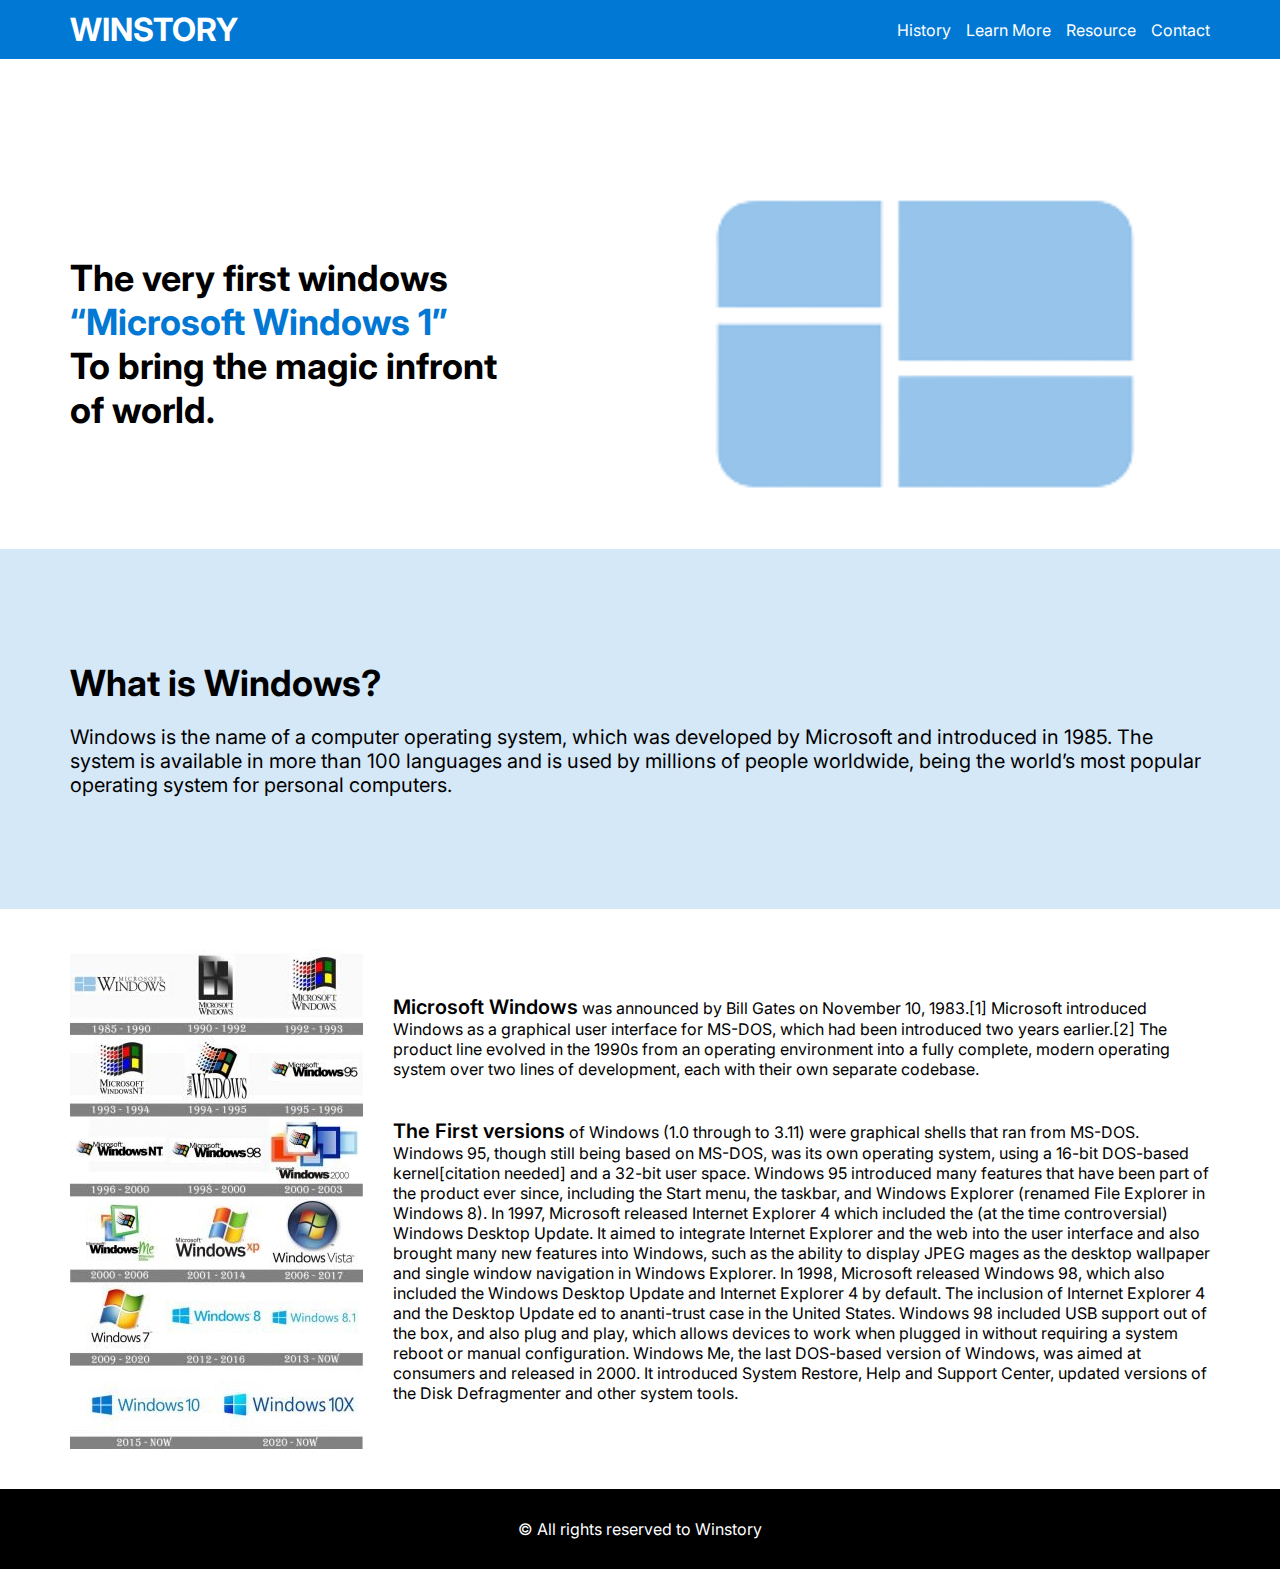
<file: index.html>
<!DOCTYPE html>
<html lang="en">

<head>
    <meta charset="UTF-8">
    <meta http-equiv="X-UA-Compatible" content="IE=edge">
    <meta name="viewport" content="width=device-width, initial-scale=1.0">
    <title>Winstory</title>
    <link rel="stylesheet" href="index.css">
    <link rel="stylesheet" href="component.css">
</head>

<body>
    <div class="header">
        <div class=" container">
            <div class="flex w-full items-center justify-between flex_mobile">
                <a class="text-white" href="index.html">
                    <h1>WINSTORY</h1>
                </a>
                <div class=" flex items-center gap-5">
                    <a class="text-white" href="history.html">History</a>
                    <a class="text-white" href="learn-more.html">Learn More</a>
                    <a class="text-white" href="resources.html">Resource</a>
                    <a class="text-white" href="contact.html">Contact</a>
                </div>
            </div>
        </div>
    </div>
    <div class="w-full">
        <div class="container">
            <div class="w-full header_grid">
                <h1>
                    The very first windows <br>
                    <span class="text-pr">“Microsoft Windows 1”</span>
                    <br>
                    To bring the magic infront
                    <br>
                    of world.
                </h1>
                <img class="w-full  contain" src="photos/windows1.png" alt="">
            </div>

        </div>
        <div class="what__is__windows">
            <div class="container h-full">
                <div class=" h-full flex justify-center flex-col">
                    <h1>What is Windows?</h1>
                    <p class="windos_peragraph">Windows is the name of a computer operating system, which was developed
                        by Microsoft and introduced in 1985. The system is available in more than 100 languages and is
                        used by millions of people worldwide, being the world’s most popular operating system for
                        personal computers.</p>
                </div>
            </div>
        </div>

        <div class="container">
            <div class="flex items-center gap-10 hero__history ">
                <img src="photos/Windows-Logo-history.jpg" alt="">
                <div>
                    <p><span class="large_font">Microsoft Windows</span> was announced by Bill Gates on
                        November 10, 1983.[1] Microsoft introduced Windows as a graphical
                        user interface for MS-DOS, which had been introduced two years
                        earlier.[2] The product line evolved in the 1990s from an operating
                        environment into a fully complete, modern operating system over
                        two lines of development, each with their own separate codebase.</p>
                    <p class="margin_top_hero"><span class="large_font">The First versions</span> of Windows (1.0
                        through to 3.11) were graphical
                        shells that ran from MS-DOS. Windows 95, though still being based
                        on MS-DOS, was its own operating system, using a 16-bit DOS-based
                        kernel[citation needed] and a 32-bit user space. Windows 95
                        introduced many features that have been part of the product
                        ever since, including the Start menu, the taskbar, and Windows
                        Explorer (renamed File Explorer in Windows 8). In 1997,
                        Microsoft released Internet Explorer 4 which included the (at the
                        time controversial) Windows Desktop Update. It aimed to integrate
                        Internet Explorer and the web into the user interface and also brought
                        many new features into Windows, such as the ability to display JPEG
                        mages as the desktop wallpaper and single window navigation
                        in Windows Explorer. In 1998,
                        Microsoft released Windows 98, which also included the Windows
                        Desktop Update and Internet Explorer 4 by default.
                        The inclusion of Internet Explorer 4 and the Desktop Update
                        ed to ananti-trust case in the United States. Windows 98
                        included USB support out of the box, and also plug and play, which
                        allows devices to work when plugged in without
                        requiring a system reboot or manual configuration. Windows Me, the
                        last DOS-based version of Windows, was aimed
                        at consumers and released in 2000. It introduced System Restore,
                        Help and Support Center, updated versions of the
                        Disk Defragmenter and other system tools.</p>
                </div>
            </div>
        </div>
    </div>
    <div class="footer">
        <p class="text-center text-white">© All rights reserved to Winstory</p>
    </div>
</body>

</html>
</file>
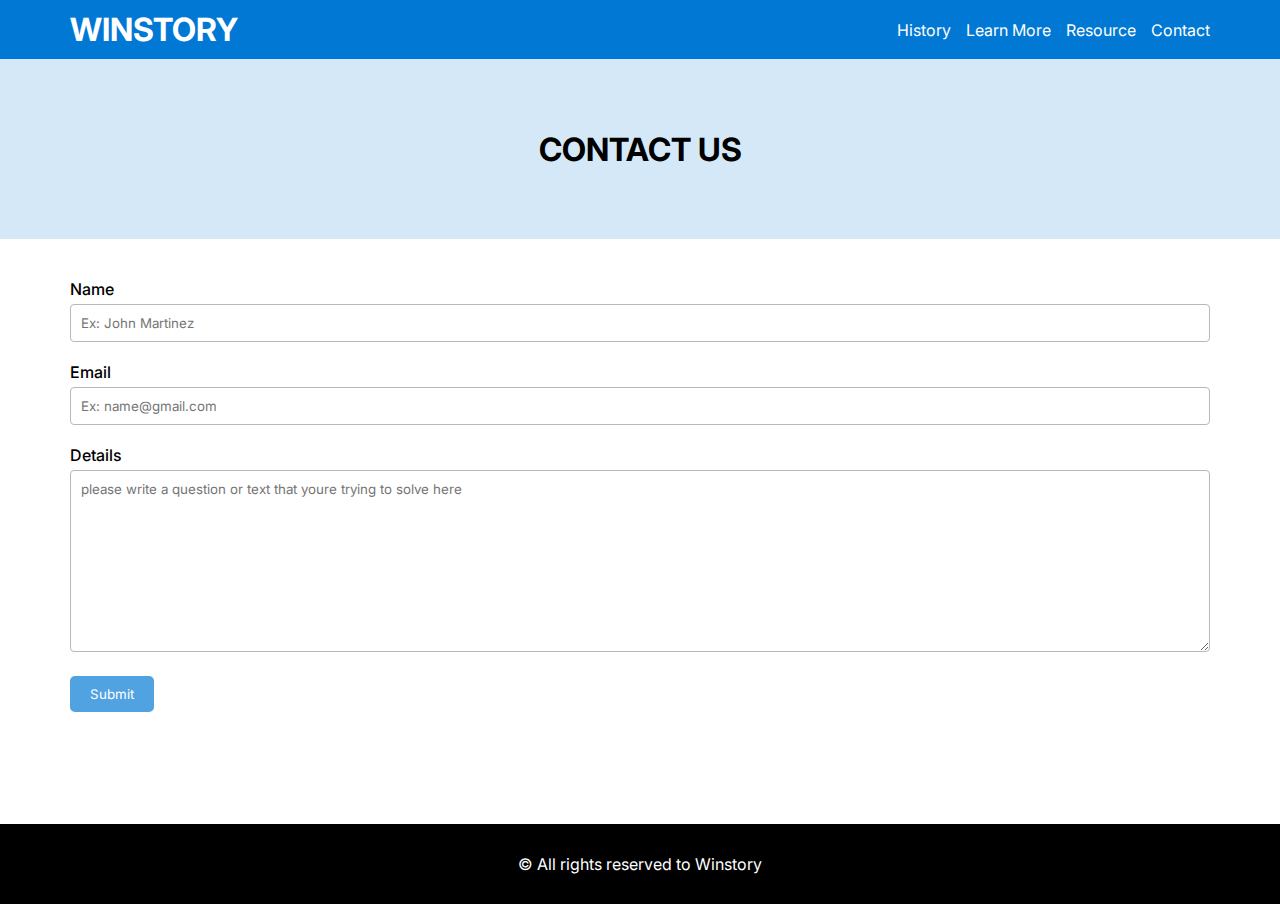
<file: contact.html>
<!DOCTYPE html>
<html lang="en">

<head>
    <meta charset="UTF-8">
    <meta http-equiv="X-UA-Compatible" content="IE=edge">
    <meta name="viewport" content="width=device-width, initial-scale=1.0">
    <title>Winstory</title>
    <link rel="stylesheet" href="component.css">
    <link rel="stylesheet" href="contact.css">
</head>

<body>
    <div class="header">
        <div class=" container">
            <div class="flex w-full items-center justify-between flex_mobile">
                <a class="text-white" href="index.html">
                    <h1>WINSTORY</h1>
                </a>
                <div class=" flex items-center gap-5">
                    <a class="text-white" href="history.html">History</a>
                    <a class="text-white" href="learn-more.html">Learn More</a>
                    <a class="text-white" href="resources.html">Resource</a>
                    <a class="text-white" href="contact.html">Contact</a>
                </div>
            </div>
        </div>
    </div>
    <div class=" w-full contact_hero flex items-center justify-center">
        <h1>CONTACT US</h1>
    </div>
    <div class="w-full my-30">
        <div class="container">
            <p class="font_medium">Name</p>
            <input type="text" placeholder="Ex: John Martinez" class="contact__input">
            <p class="font_medium mt-20">Email</p>
            <input type="text" placeholder="Ex: name@gmail.com" class="contact__input">
            <p class="font_medium mt-20">Details</p>
           <textarea class=" w-full contact__input" placeholder="please write a question or text that youre trying to solve here" name="" id="" cols="30" rows="10"></textarea>
          <div class=" mt-20">
            <button class="contact__button">
            Submit
            </button>
          </div>
        </div>
    </div>
    <div class="footer footer_contact">
        <p class="text-center text-white">© All rights reserved to Winstory</p>
    </div>
</body>

</html>
</file>
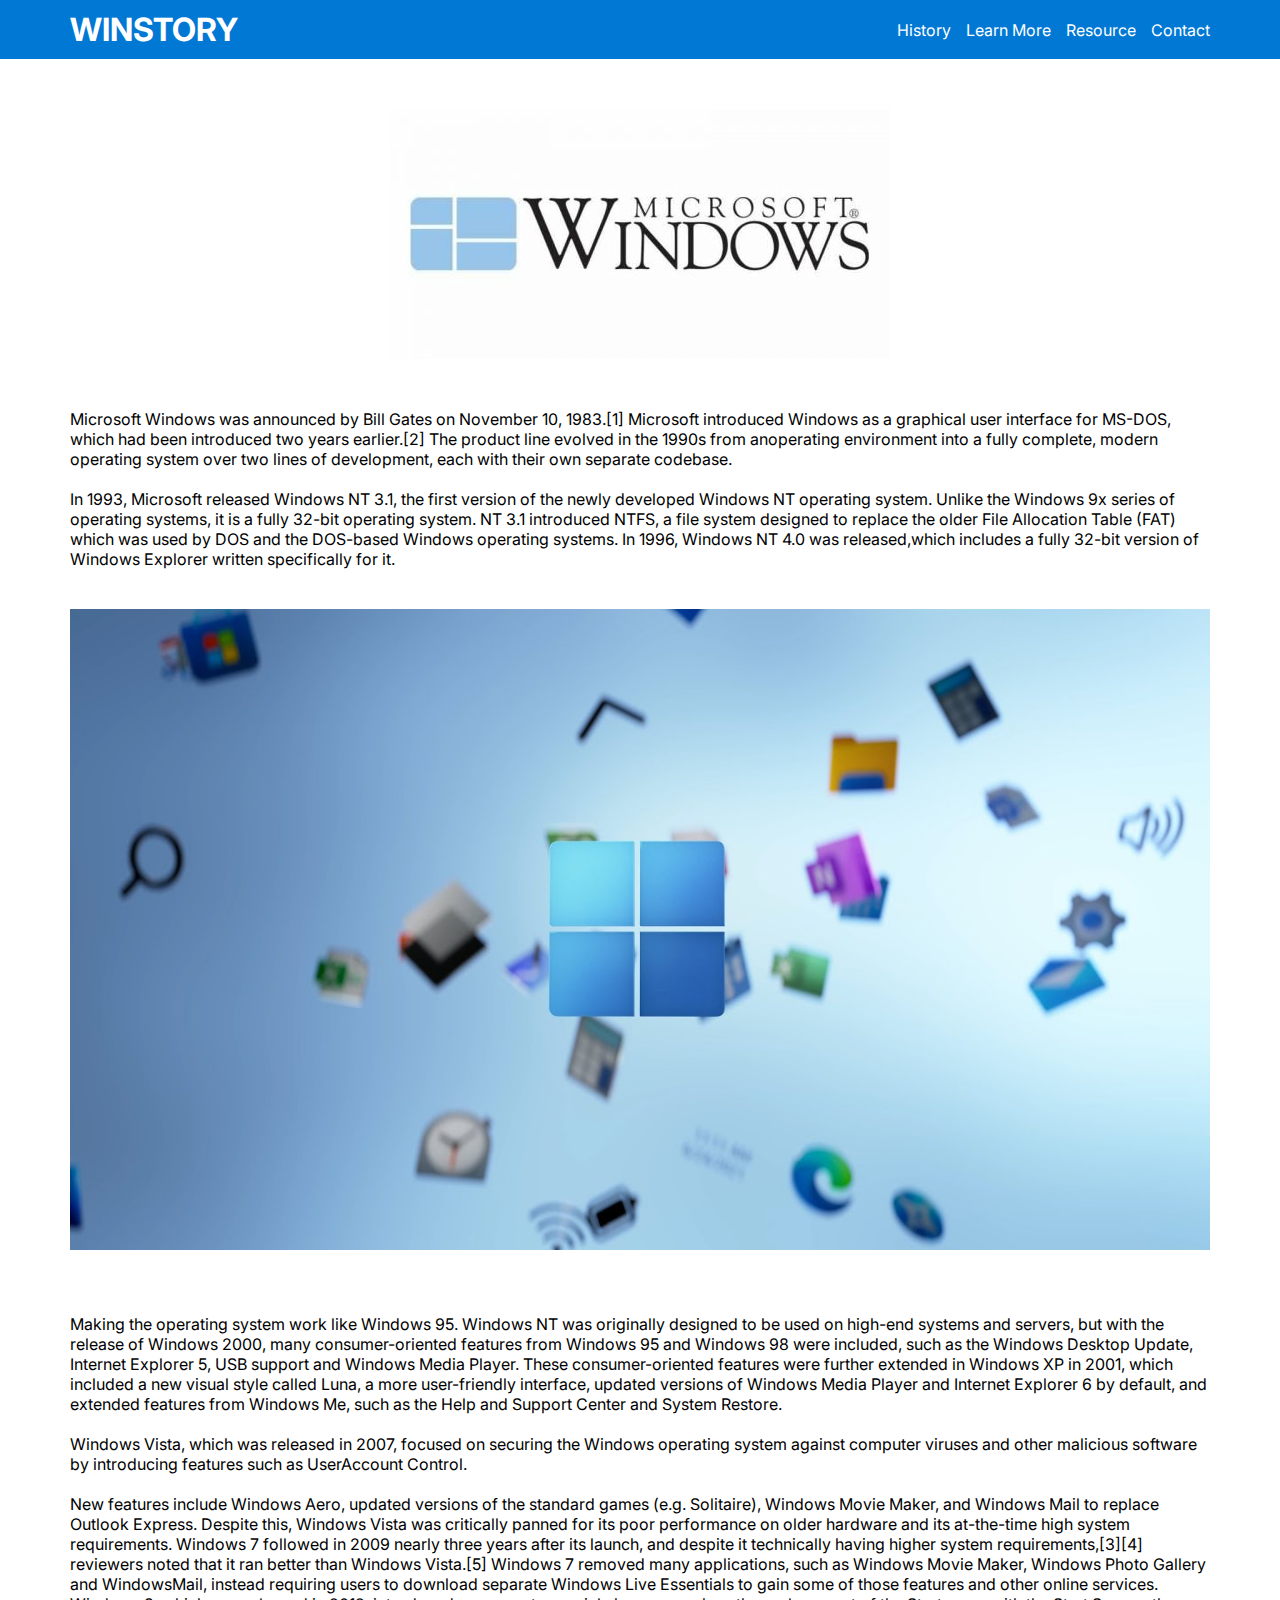
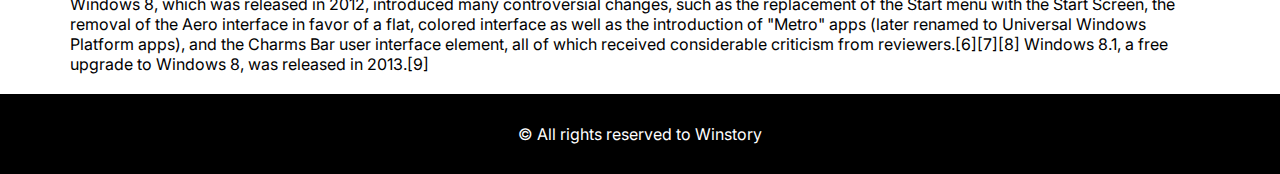
<file: history.html>
<!DOCTYPE html>
<html lang="en">

<head>
    <meta charset="UTF-8">
    <meta http-equiv="X-UA-Compatible" content="IE=edge">
    <meta name="viewport" content="width=device-width, initial-scale=1.0">
    <title>Winstory</title>
    <link rel="stylesheet" href="component.css">
    <link rel="stylesheet" href="history.css">
</head>

<body>
    <div class="header">
        <div class=" container">
            <div class="flex w-full items-center justify-between flex_mobile">
                <a class="text-white" href="index.html">
                    <h1>WINSTORY</h1>
                </a>
                <div class=" flex items-center gap-5">
                    <a class="text-white" href="history.html">History</a>
                    <a class="text-white" href="learn-more.html">Learn More</a>
                    <a class="text-white" href="resources.html">Resource</a>
                    <a class="text-white" href="contact.html">Contact</a>
                </div>
            </div>
        </div>
    </div>
    <div class=" w-full">
        <div class="container">
            <div class=" w-full flex itms-center justify-center history_hero">
                <img class="history_img" src="photos/Windows-Logo.jpg" alt="">
            </div>
            <p class="mt-20">Microsoft Windows was announced by Bill Gates on November 10, 1983.[1] Microsoft
                introduced Windows as a graphical user interface for MS-DOS, which had been
                introduced two years earlier.[2] The product line evolved in the 1990s from anoperating
                environment into a fully complete, modern operating system over two lines of
                development, each with their own separate codebase.</p>
            <p class="mt-20">In 1993, Microsoft released Windows NT 3.1, the first version of the newly developed
                Windows NT operating system. Unlike the Windows 9x series of operating systems,
                it is a fully 32-bit operating system. NT 3.1 introduced NTFS, a file system designed
                to replace the older File Allocation Table (FAT) which was used by DOS and the
                DOS-based Windows operating systems. In 1996, Windows NT 4.0 was released,which
                includes a fully 32-bit version of Windows Explorer written specifically for it.</p>
            <img src="photos/maxresdefault.jpg" class=" w-full my-30" alt="">
            <p class="mt-20">
                Making the operating system work like Windows 95. Windows NT was originally
                designed to be used on high-end systems and servers, but with the release of Windows
                2000, many consumer-oriented features from Windows 95 and Windows
                98 were included, such as the Windows Desktop Update, Internet Explorer 5, USB
                support and Windows Media Player. These consumer-oriented features were further
                extended in Windows XP in 2001, which included a new visual style called Luna,
                a more user-friendly interface, updated versions of Windows Media Player and
                Internet Explorer 6 by default, and extended features from Windows Me, such as
                the Help and Support Center and System Restore.
            </p>
            <p class="mt-20">
                Windows Vista, which was released in 2007, focused on securing the Windows
                operating system against computer viruses and other malicious software by introducing
                features such as UserAccount Control.
            </p>
            <p class="mt-20">
                New features include Windows Aero, updated versions of the
                standard games (e.g. Solitaire), Windows Movie Maker, and Windows Mail to
                replace Outlook Express. Despite this, Windows Vista was critically panned for its poor
                performance on older hardware and its at-the-time high system requirements.
                Windows 7 followed in 2009 nearly three years after its launch, and despite it technically
                having higher system requirements,[3][4] reviewers noted that it ran better than Windows
                Vista.[5] Windows 7 removed many applications, such as Windows Movie Maker,
                Windows Photo Gallery and WindowsMail, instead requiring users to download separate
                Windows Live Essentials to gain some of those features and other online services.
                Windows 8, which was released in 2012, introduced many controversial changes,
                such as the replacement of the Start menu with the Start Screen, the removal of the
                Aero interface in favor of a flat, colored interface as well as the introduction
                of "Metro" apps (later renamed to Universal Windows Platform apps),
                and the Charms Bar user interface element, all of which received considerable
                criticism from reviewers.[6][7][8] Windows 8.1, a free upgrade to Windows 8,
                was released in 2013.[9]
            </p>
        </div>
    </div>
    <div class="footer mt-20">
        <p class="text-center text-white">© All rights reserved to Winstory</p>
    </div>
</body>

</html>
</file>
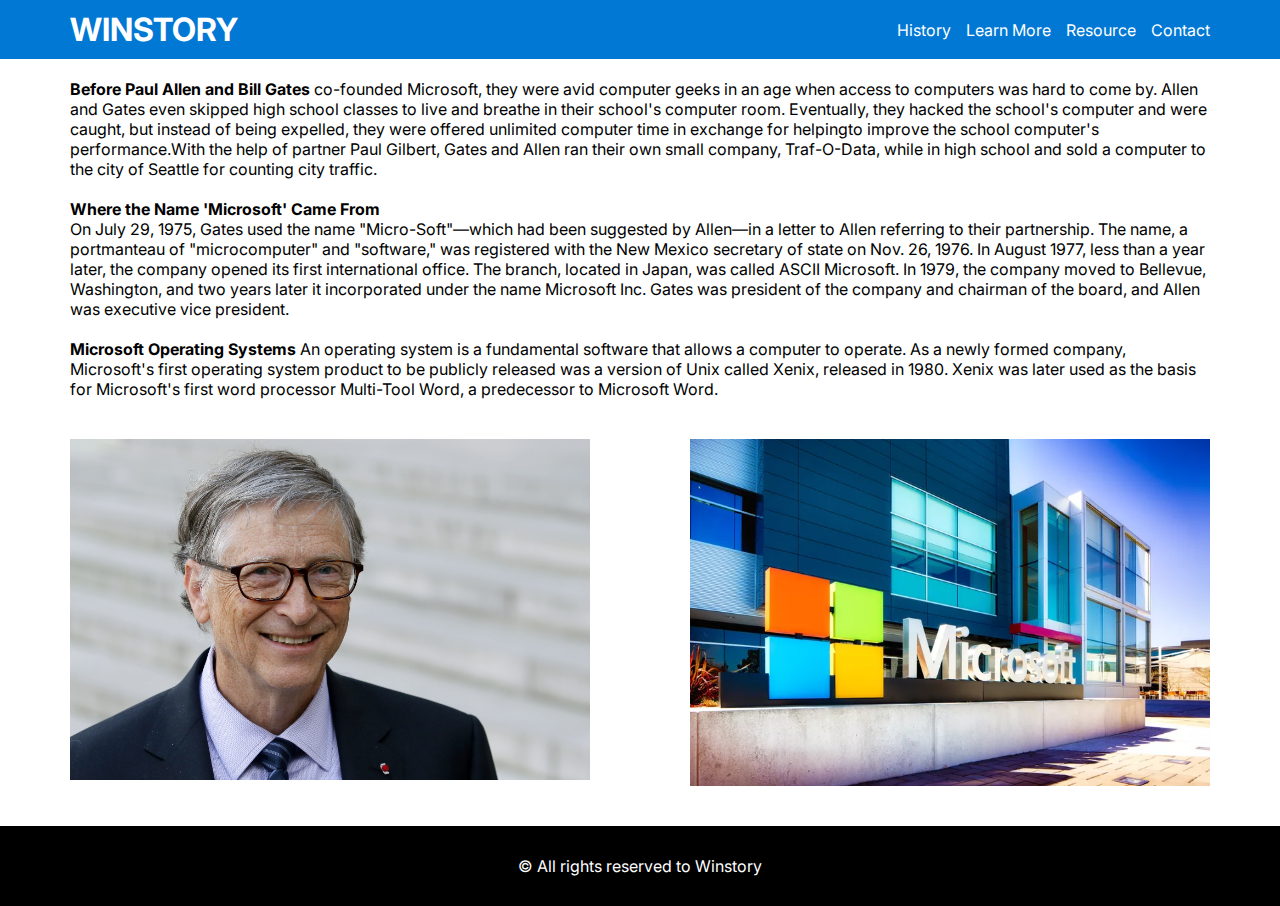
<file: learn-more.html>
<!DOCTYPE html>
<html lang="en">

<head>
    <meta charset="UTF-8">
    <meta http-equiv="X-UA-Compatible" content="IE=edge">
    <meta name="viewport" content="width=device-width, initial-scale=1.0">
    <title>Winstory</title>
    <link rel="stylesheet" href="component.css">
    <link rel="stylesheet" href="learn-more.css">
</head>

<body>
    <div class="header">
        <div class="container">
            <div class="flex w-full items-center justify-between flex_mobile">
                <a class="text-white" href="index.html">
                    <h1>WINSTORY</h1>
                </a>
                <div class=" flex items-center gap-5">
                    <a class="text-white" href="history.html">History</a>
                    <a class="text-white" href="learn-more.html">Learn More</a>
                    <a class="text-white" href="resources.html">Resource</a>
                    <a class="text-white" href="contact.html">Contact</a>
                </div>
            </div>
        </div>
    </div>
    <div class=" w-full">
        <div class="container">

            <p class="mt-20"><span class="font_bold">Before Paul Allen and Bill Gates</span> co-founded Microsoft, they
                were avid computer geeks in an age when
                access to computers was hard to come by. Allen and Gates even skipped high school classes to live
                and breathe in their school's computer room. Eventually, they hacked the school's computer and were
                caught, but instead of being expelled, they were offered unlimited computer time in exchange for
                helpingto improve the school computer's performance.With the help of partner Paul Gilbert, Gates
                and Allen ran their own small company, Traf-O-Data, while in high school and sold a computer to the
                city of Seattle for counting city traffic.</p>
            <p class="mt-20"><span class="font_bold">Where the Name 'Microsoft' Came From</span> <br>
                On July 29, 1975, Gates used the name "Micro-Soft"—which had been suggested by Allen—in a letter
                to Allen referring to their partnership. The name, a portmanteau of "microcomputer" and "software,"
                was registered with the New Mexico secretary of state on Nov. 26, 1976. In August 1977, less than
                a year later, the company opened its first international office. The branch, located in Japan, was
                called ASCII Microsoft. In 1979, the company moved to Bellevue, Washington, and two years later
                it incorporated under the name Microsoft Inc. Gates was president of the company and chairman
                of the board, and Allen was executive vice president.</p>

            <p class="mt-20">
                <span class="font_bold">Microsoft Operating Systems</span>
                An operating system is a fundamental software that allows a computer to operate. As a newly
                formed company, Microsoft's first operating system product to be publicly released was a version
                of Unix called Xenix, released in 1980. Xenix was later used as the basis for Microsoft's first word
                processor Multi-Tool Word, a predecessor to Microsoft Word.
            </p>
            <div class="w-full grid_col-2 my-30">
                <img src="photos/bill.jpg" class="w-full" alt="">
                <img src="photos/mycrosoft.webp" class="w-full" alt="">
            </div>
        </div>
    </div>
    <div class="footer resourse_footer">
        <p class="text-center text-white">© All rights reserved to Winstory</p>
    </div>
</body>

</html>
</file>
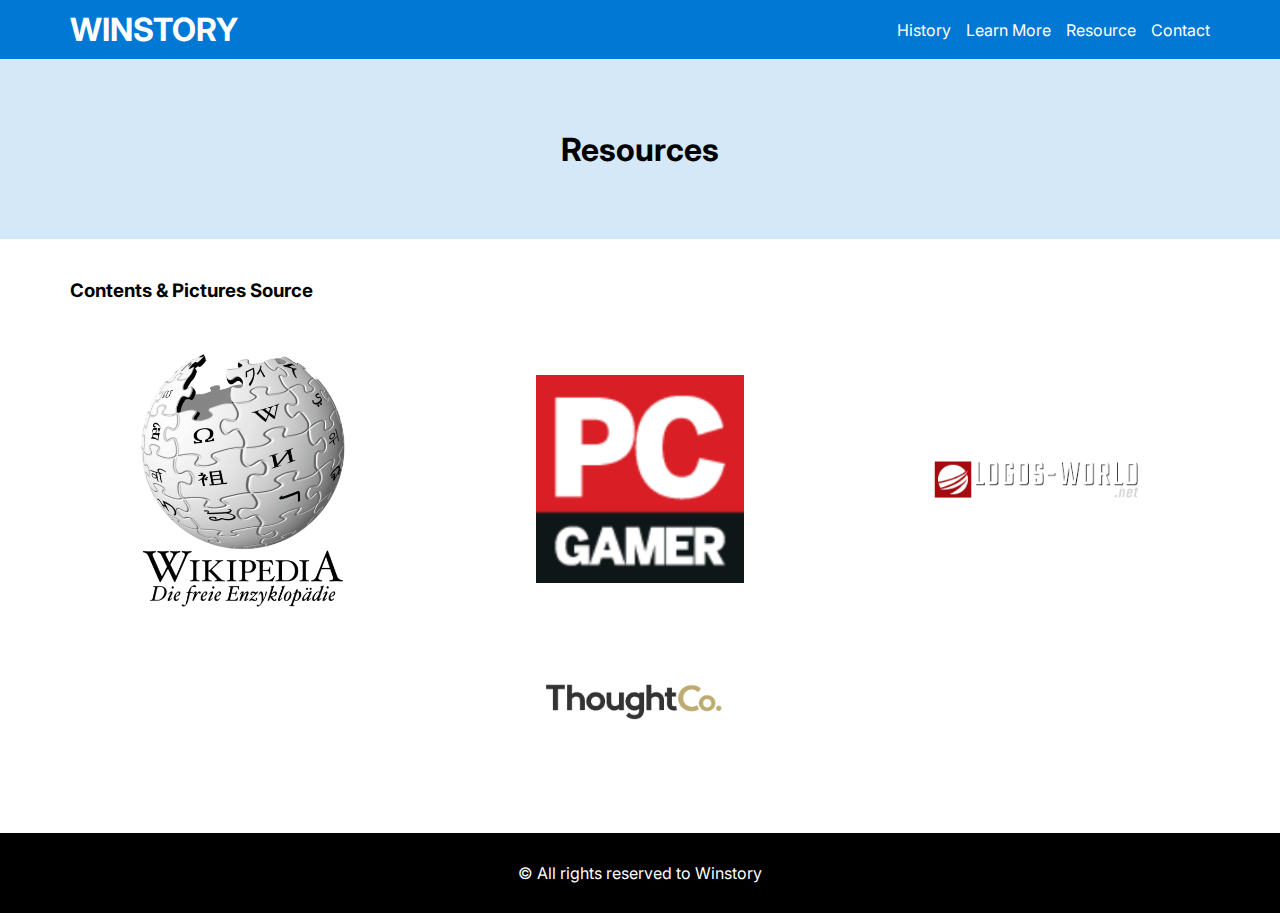
<file: resources.html>
<!DOCTYPE html>
<html lang="en">

<head>
    <meta charset="UTF-8">
    <meta http-equiv="X-UA-Compatible" content="IE=edge">
    <meta name="viewport" content="width=device-width, initial-scale=1.0">
    <title>Winstory</title>
    <link rel="stylesheet" href="component.css">
    <link rel="stylesheet" href="resources.css">
</head>

<body>
    <div class="header">
        <div class=" container">
            <div class="flex w-full items-center justify-between flex_mobile">
                <a class="text-white" href="index.html">
                    <h1>WINSTORY</h1>
                </a>
                <div class=" flex items-center gap-5">
                    <a class="text-white" href="history.html">History</a>
                    <a class="text-white" href="learn-more.html">Learn More</a>
                    <a class="text-white" href="resources.html">Resource</a>
                    <a class="text-white" href="contact.html">Contact</a>
                </div>
            </div>
        </div>
    </div>
    <div class=" w-full contact_hero flex items-center justify-center">
        <h1>Resources</h1>
    </div>
    <div class="w-full my-30">
        <div class="container">
            <h3>Contents & Pictures Source</h3>
            <div class="grid_col_3 mt-40">
                <a target="_blank" href="https://en.wikipedia.org/wiki/Microsoft_Windows_version_history" class=" w-full flex items-center justify-center">
                    <img class="contain resource_image" src="photos/Wikipedia.png" alt="">
                </a>
                <a target="_blank" href="https://www.pcgamer.com/how-to-banish-those-irritating-pictures-from-your-windows-search-bar" class=" w-full flex items-center justify-center">
                    <img class="contain resource_image" src="photos/pc gamer.png" alt="">
                </a>
                <a target="_blank" href="https://logos-world.net/windows-logo" class=" w-full flex items-center justify-center">
                    <img class="contain resource_image" src="photos/logos-world.net_newlogos.png" alt="">
                </a>

                <div></div>
                <a target="_blank" href="https://www.thoughtco.com/microsoft-history-of-a-computing-giant-1991140" class=" w-full flex items-center justify-center mt-20">
                    <img class="contain resource_image" src="photos/thought.png" alt="">
                </a>
                <div></div>
            </div>
        </div>
    </div>
    <div class="footer footer_resources">
        <p class="text-center text-white">© All rights reserved to Winstory</p>
    </div>
</body>

</html>
</file>
<file: index.css>
.header_grid{
    display: grid;
    grid-template-columns: repeat(2,1fr);
    align-items: center;
    height: 50vh;
}
.header_grid h1{
    font-size: 36px;
}
.what__is__windows{
    width: 100%;
    background: rgba(1, 120, 212, 0.17);
    height: 40vh;
    margin: 40px 0;
}
.what__is__windows .container h1{
    font-size: 36px;
}
.windos_peragraph{
    margin-top: 20px;
    font-size: 20px;
}
.hero__history{
    margin: 40px 0;
}
.large_font{
    font-size: 20px;
    font-weight: 600;
}
.margin_top_hero{
    margin-top: 40px;
}

@media only screen and (max-width: 576px) {
    .header_grid{
        margin-top: 30px;
        display: grid;
        grid-template-columns: repeat(1,1fr);
        align-items: center;
        height: 100%;
    }
    .hero__history{
        flex-direction: column;
    }
}
</file>
<file: component.css>
@import url('https://fonts.googleapis.com/css2?family=Inter:wght@100;200;300;400;500;600;700;800&display=swap');

* {
    margin: 0;
    padding: 0;
    box-sizing: border-box;
    font-family: 'Inter', sans-serif;

}
a{
    text-decoration: none;
}

/* reusable classes */
.flex{
    display: flex;
}
.items-center{
align-items: center;
}
.justify-center{
    justify-content: center;
}
.justify-between{
    justify-content: space-between;
}
.w-full{
    width: 100%;
}
.text-white{
    color: white;
}
.gap-1{
    gap: 3px;
}
.gap-2{
    gap: 6px;
}
.gap-3{
    gap: 9px;
}
.gap-4{
    gap: 12px;
}
.gap-5{
    gap: 15px;
}
.gap-6{
    gap: 18px;
}
.gap-7{
    gap: 21px;
}
.gap-8{
    gap: 24px;
}
.gap-9{
    gap: 27px;
}
.gap-10{
    gap: 30px;
}
.text-pr{
    color: #0178D4;
}
.flex-wrap{
    flex-wrap: wrap;
}
.h-full{
    height: 100%;
}
.cover{
    object-fit: cover;
}
.contain{
    object-fit: contain;
}
.flex-col{
    flex-direction: column;
}
.text-center{
    text-align: center;
}
.mt-20{
    margin-top: 20px;
}
.font_20{
    font-size: 20px;
}
.my-30{
    margin: 40px 0;
}
.font_medium{
    font-weight: 500;
}
.font_bold{
    font-weight: 700;
}
/*  */



.header {
    width: 100%;
    background: #0178D4;
    padding: 10px 0;
    color: white;
}

.footer{
    width: 100%;
    background: #000;
    padding: 30px 0;
}
.container {
    max-width: 1140px;
    margin: 0 auto;
}
.header_container{
    width: 100%;

}
@media only screen and (max-width: 992px) {
    .container {
        max-width: 1140px;
    }
}

@media only screen and (max-width: 768px) {
    .container {
        max-width: 720px;
    }
}

@media only screen and (max-width: 576px) {
    .container {
        max-width: 540px;

    }
    .flex_mobile{
        flex-direction: column;
        gap: 10px;
    }
}

@media only screen and (max-width: 456px) {
    .container {
        max-width: 100%;
        padding: 0 10px;
    }
}
</file>
<file: contact.css>
.contact_hero{
    background: rgba(1, 120, 212, 0.17);
    height: 20vh;
}
.contact__input{
    margin-top: 5px;
    background: none;
    border: 1px solid #B8B8B8;
    border-radius: 4px;
    width: 100%;
    outline: none;
    padding: 10px ;
}
.contact__button{
    padding: 10px 20px;
    color: white;
    background: rgba(1, 120, 212, 0.69);
    outline: none;
    border: none;
    cursor: pointer;
    border-radius: 5px;
}
.footer_contact{
    margin-top: 112px;
}
</file>
<file: history.css>
.history_hero {
    margin: 50px 0;
}

@media only screen and (max-width: 576px) {

    .history_img {
        width: 100%;
        object-fit: contain;
    }
}
</file>
<file: learn-more.css>
.grid_col-2{
    display: grid;
    grid-template-columns: repeat(2, 1fr);
    gap: 100px;
}
.resourse_footer{
    margin-top: 30px;
}
@media only screen and (max-width: 576px) {

    .grid_col-2{
        display: grid;
        grid-template-columns: repeat(2, 1fr);
        gap:10px;
    }
}
</file>
<file: resources.css>
.grid_col_3 {
    display: grid;
    grid-template-columns: repeat(3, 1fr);
    gap: 50px;
}
.resource_image{
    width:60%;
}
.mt-40{
    margin-top: 50px;
}
.footer_resources{
    margin-top: 110px;
}
.contact_hero{
    background: rgba(1, 120, 212, 0.17);
    height: 20vh;
}
</file>
